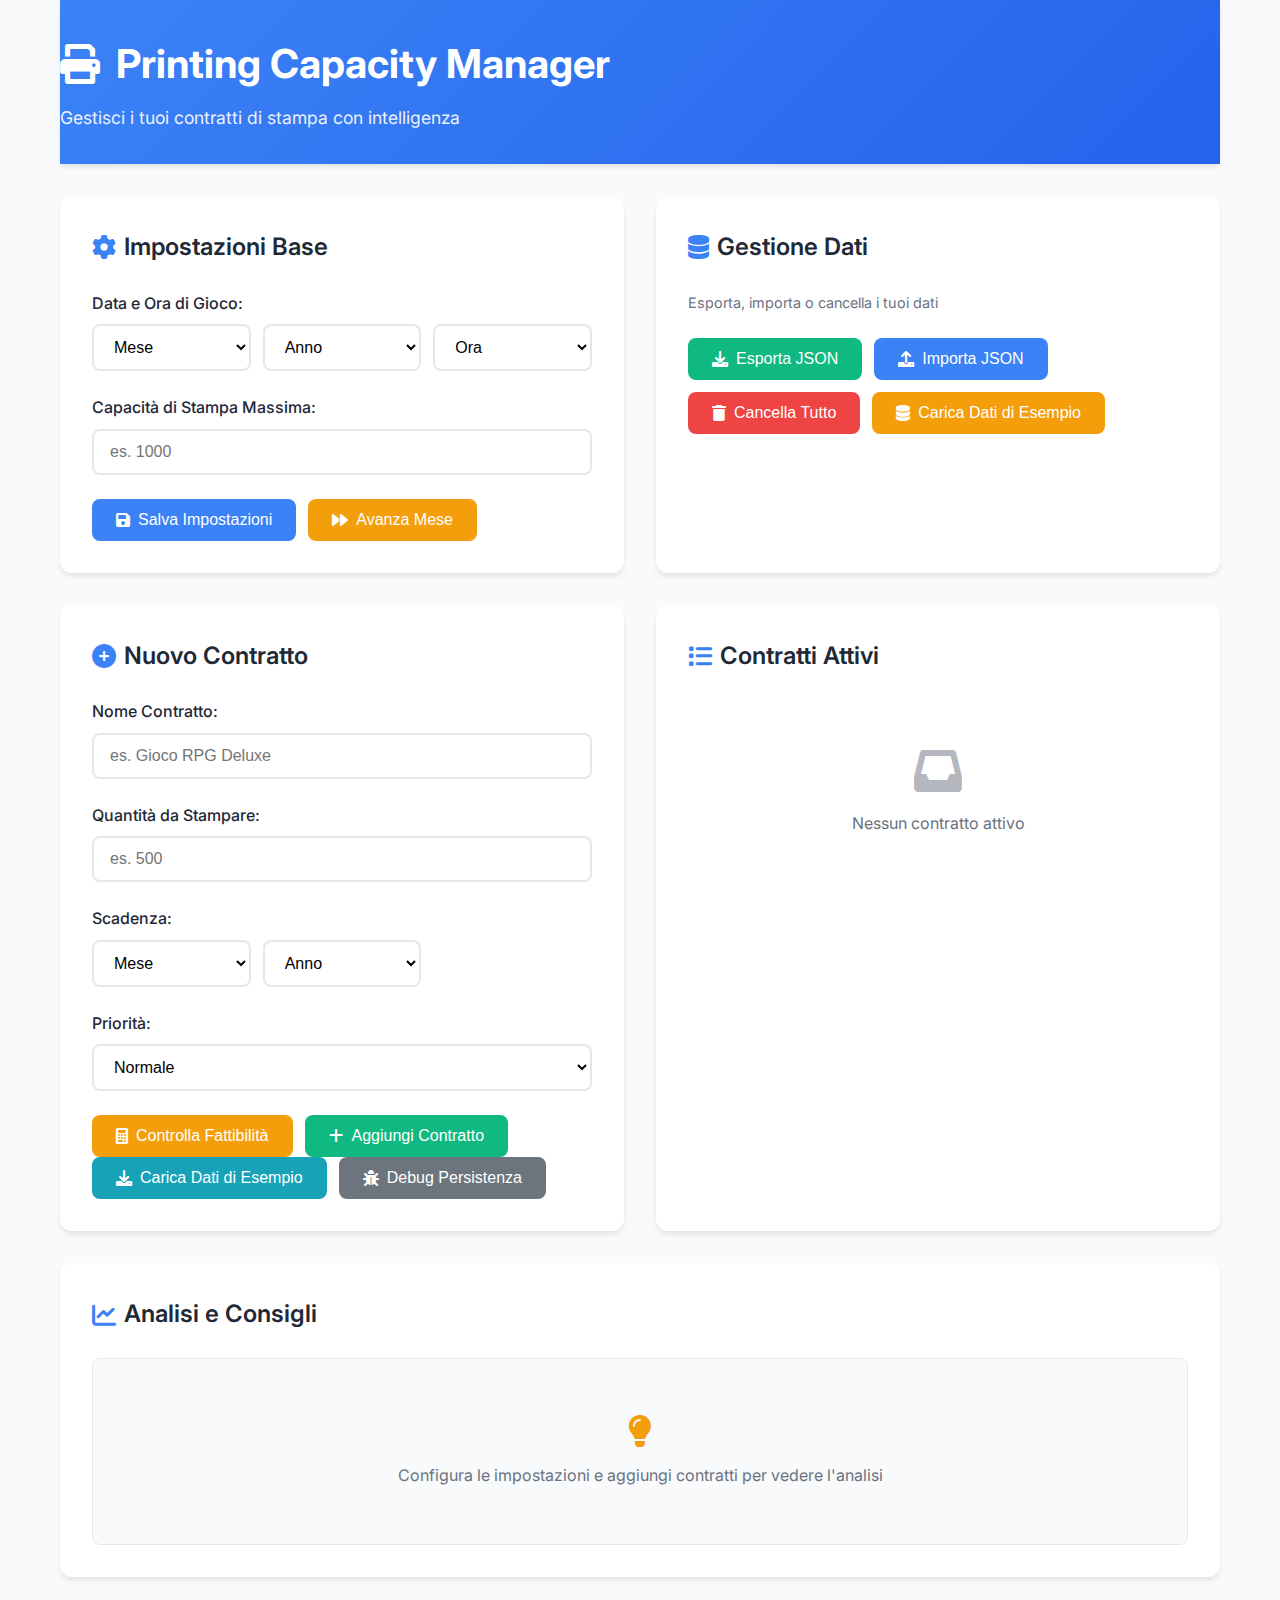
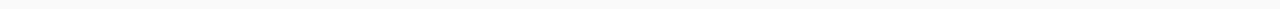
<file: index.html>
<!DOCTYPE html>
<html lang="it">
<head>
    <meta charset="UTF-8">
    <meta name="viewport" content="width=device-width, initial-scale=1.0">
    <title>Printing Capacity Manager</title>
    <link rel="stylesheet" href="style.css">
    <link href="https://fonts.googleapis.com/css2?family=Inter:wght@300;400;500;600;700&display=swap" rel="stylesheet">
    <link href="https://cdnjs.cloudflare.com/ajax/libs/font-awesome/6.0.0/css/all.min.css" rel="stylesheet">
</head>
<body>
    <div class="container">
        <header class="header">
            <div class="header-content">
                <h1><i class="fas fa-print"></i> Printing Capacity Manager</h1>
                <p>Gestisci i tuoi contratti di stampa con intelligenza</p>
            </div>
        </header>

        <div class="main-content">
            <!-- Sezione Impostazioni -->
            <div class="card">
                <h2><i class="fas fa-cog"></i> Impostazioni Base</h2>
                <div class="form-group">
                    <label for="gameDate">Data e Ora di Gioco:</label>
                    <div class="date-inputs">
                        <select id="gameMonth" required>
                            <option value="">Mese</option>
                            <option value="01">Gennaio</option>
                            <option value="02">Febbraio</option>
                            <option value="03">Marzo</option>
                            <option value="04">Aprile</option>
                            <option value="05">Maggio</option>
                            <option value="06">Giugno</option>
                            <option value="07">Luglio</option>
                            <option value="08">Agosto</option>
                            <option value="09">Settembre</option>
                            <option value="10">Ottobre</option>
                            <option value="11">Novembre</option>
                            <option value="12">Dicembre</option>
                        </select>
                        <select id="gameYear" required>
                            <option value="">Anno</option>
                        </select>
                        <select id="gameHour" required>
                            <option value="">Ora</option>
                            <option value="00">00:00</option>
                            <option value="01">01:00</option>
                            <option value="02">02:00</option>
                            <option value="03">03:00</option>
                            <option value="04">04:00</option>
                            <option value="05">05:00</option>
                            <option value="06">06:00</option>
                            <option value="07">07:00</option>
                            <option value="08">08:00</option>
                            <option value="09">09:00</option>
                            <option value="10">10:00</option>
                            <option value="11">11:00</option>
                            <option value="12">12:00</option>
                            <option value="13">13:00</option>
                            <option value="14">14:00</option>
                            <option value="15">15:00</option>
                            <option value="16">16:00</option>
                            <option value="17">17:00</option>
                            <option value="18">18:00</option>
                            <option value="19">19:00</option>
                            <option value="20">20:00</option>
                            <option value="21">21:00</option>
                            <option value="22">22:00</option>
                            <option value="23">23:00</option>
                        </select>
                    </div>
                </div>
                <div class="form-group">
                    <label for="printCapacity">Capacità di Stampa Massima:</label>
                    <input type="number" id="printCapacity" min="1" placeholder="es. 1000" required>
                </div>
                <div class="button-group">
                    <button id="saveSettings" class="btn btn-primary">
                        <i class="fas fa-save"></i> Salva Impostazioni
                    </button>
                    <button id="advanceMonth" class="btn btn-warning">
                        <i class="fas fa-forward"></i> Avanza Mese
                    </button>
                </div>
            </div>

            <!-- Sezione Gestione Dati -->
            <div class="card">
                <h2><i class="fas fa-database"></i> Gestione Dati</h2>
                <p class="card-description">Esporta, importa o cancella i tuoi dati</p>            <div class="button-group">
                <button id="exportData" class="btn btn-success">
                    <i class="fas fa-download"></i> Esporta JSON
                </button>
                <button id="importData" class="btn btn-primary">
                    <i class="fas fa-upload"></i> Importa JSON
                </button>
                <button id="clearData" class="btn btn-danger">
                    <i class="fas fa-trash"></i> Cancella Tutto
                </button>
                <button id="loadSampleData" class="btn btn-warning">
                    <i class="fas fa-database"></i> Carica Dati di Esempio
                </button>
            </div>
            </div>

            <!-- Sezione Nuovo Contratto -->
            <div class="card">
                <h2><i class="fas fa-plus-circle"></i> Nuovo Contratto</h2>
                <div id="feasibilityIndicator" class="feasibility-indicator hidden">
                    <div class="indicator-content">
                        <i class="fas fa-circle"></i>
                        <span class="indicator-text">Inserisci i dati per vedere la fattibilità</span>
                    </div>
                </div>
                <div class="form-group">
                    <label for="contractName">Nome Contratto:</label>
                    <input type="text" id="contractName" placeholder="es. Gioco RPG Deluxe" required>
                </div>
                <div class="form-group">
                    <label for="contractQuantity">Quantità da Stampare:</label>
                    <input type="number" id="contractQuantity" min="1" placeholder="es. 500" required>
                </div>
                <div class="form-group">
                    <label for="contractDeadline">Scadenza:</label>
                    <div class="date-inputs">
                        <select id="contractMonth" required>
                            <option value="">Mese</option>
                            <option value="01">Gennaio</option>
                            <option value="02">Febbraio</option>
                            <option value="03">Marzo</option>
                            <option value="04">Aprile</option>
                            <option value="05">Maggio</option>
                            <option value="06">Giugno</option>
                            <option value="07">Luglio</option>
                            <option value="08">Agosto</option>
                            <option value="09">Settembre</option>
                            <option value="10">Ottobre</option>
                            <option value="11">Novembre</option>
                            <option value="12">Dicembre</option>
                        </select>
                        <select id="contractYear" required>
                            <option value="">Anno</option>
                        </select>
                    </div>
                </div>
                <div class="form-group">
                    <label for="contractPriority">Priorità:</label>
                    <select id="contractPriority" required>
                        <option value="normal">Normale</option>
                        <option value="high">Alta</option>
                    </select>
                </div>
                <div class="button-group">
                    <button id="checkContract" class="btn btn-warning">
                        <i class="fas fa-calculator"></i> Controlla Fattibilità
                    </button>
                    <button id="addContract" class="btn btn-success">
                        <i class="fas fa-plus"></i> Aggiungi Contratto
                    </button>
                </div>
                <div class="button-group">
                    <button id="loadSampleData" class="btn btn-info">
                        <i class="fas fa-download"></i> Carica Dati di Esempio
                    </button>
                    <button id="debugPersistence" class="btn btn-secondary">
                        <i class="fas fa-bug"></i> Debug Persistenza
                    </button>
                </div>
            </div>

            <!-- Sezione Lista Contratti -->
            <div class="card">
                <h2><i class="fas fa-list"></i> Contratti Attivi</h2>
                <div id="contractsList" class="contracts-list">
                    <div class="no-contracts">
                        <i class="fas fa-inbox"></i>
                        <p>Nessun contratto attivo</p>
                    </div>
                </div>
            </div>

            <!-- Sezione Analisi -->
            <div class="card analysis-card">
                <h2><i class="fas fa-chart-line"></i> Analisi e Consigli</h2>
                <div id="analysisResult" class="analysis-result">
                    <div class="analysis-placeholder">
                        <i class="fas fa-lightbulb"></i>
                        <p>Configura le impostazioni e aggiungi contratti per vedere l'analisi</p>
                    </div>
                </div>
            </div>
        </div>
    </div>

    <!-- Moduli JavaScript (tutti i file JS devono essere ES6 modules, importati solo tramite <script type="module">) -->
    <script type="module">
        import PrintingCapacityApp from './js/PrintingCapacityApp.js';
        let manager = null;
        document.addEventListener('DOMContentLoaded', () => {
            console.log('🚀 DOM caricato');
            try {
                console.log('🔧 Inizializzazione PrintingCapacityApp...');
                manager = new PrintingCapacityApp();
                console.log('✅ PrintingCapacityApp inizializzata:', manager);
                // window.printingApp = manager; // Decommenta solo se serve accesso globale
            } catch (error) {
                console.error('❌ Errore durante l\'inizializzazione:', error);
            }
            setTimeout(() => {
                console.log('📋 Verifica manager globale:', typeof manager);
                console.log('📋 Manager:', manager);
                const checkButton = document.getElementById('checkContract');
                const addButton = document.getElementById('addContract');
                if (checkButton) {
                    console.log('✅ Pulsante Controlla Fattibilità trovato');
                } else {
                    console.log('❌ Pulsante Controlla Fattibilità non trovato');
                }
                if (addButton) {
                    console.log('✅ Pulsante Aggiungi Contratto trovato');
                } else {
                    console.log('❌ Pulsante Aggiungi Contratto non trovato');
                }
            }, 500);
        });
    </script>

    <!--
    Se hai bisogno di includere librerie legacy che non usano import/export,
    puoi inserirle qui con <script src="..."></script> classico.
    -->
</body>
</html>
</file>
<file: style.css>
:root {
    --primary-color: #3b82f6;
    --primary-dark: #2563eb;
    --success-color: #10b981;
    --warning-color: #f59e0b;
    --danger-color: #ef4444;
    --background-color: #f8fafc;
    --card-background: #ffffff;
    --text-primary: #1f2937;
    --text-secondary: #6b7280;
    --border-color: #e5e7eb;
    --shadow: 0 4px 6px -1px rgba(0, 0, 0, 0.1);
    --shadow-lg: 0 10px 15px -3px rgba(0, 0, 0, 0.1);
}

* {
    margin: 0;
    padding: 0;
    box-sizing: border-box;
}

body {
    font-family: 'Inter', sans-serif;
    background-color: var(--background-color);
    color: var(--text-primary);
    line-height: 1.6;
    min-height: 100vh;
}

.container {
    max-width: 1200px;
    margin: 0 auto;
    padding: 0 20px;
}

/* Header */
.header {
    background: linear-gradient(135deg, var(--primary-color), var(--primary-dark));
    color: white;
    padding: 2rem 0;
    margin-bottom: 2rem;
    box-shadow: var(--shadow);
}

.header-content h1 {
    font-size: 2.5rem;
    font-weight: 700;
    margin-bottom: 0.5rem;
    display: flex;
    align-items: center;
    gap: 1rem;
}

.header-content p {
    font-size: 1.1rem;
    opacity: 0.9;
}

/* Main Content */
.main-content {
    display: grid;
    grid-template-columns: 1fr 1fr;
    gap: 2rem;
    margin-bottom: 2rem;
}

.card {
    background: var(--card-background);
    border-radius: 12px;
    padding: 2rem;
    box-shadow: var(--shadow);
    transition: transform 0.2s ease, box-shadow 0.2s ease;
}

.card:hover {
    transform: translateY(-2px);
    box-shadow: var(--shadow-lg);
}

.card h2 {
    font-size: 1.5rem;
    font-weight: 600;
    margin-bottom: 1.5rem;
    color: var(--text-primary);
    display: flex;
    align-items: center;
    gap: 0.5rem;
}

.card h2 i {
    color: var(--primary-color);
}

/* Form Elements */
.form-group {
    margin-bottom: 1.5rem;
}

.form-group label {
    display: block;
    font-weight: 500;
    margin-bottom: 0.5rem;
    color: var(--text-primary);
}

.form-group input {
    width: 100%;
    padding: 0.75rem 1rem;
    border: 2px solid var(--border-color);
    border-radius: 8px;
    font-size: 1rem;
    transition: border-color 0.2s ease, box-shadow 0.2s ease;
}

.form-group input:focus {
    outline: none;
    border-color: var(--primary-color);
    box-shadow: 0 0 0 3px rgba(59, 130, 246, 0.1);
}

.form-group select {
    width: 100%;
    padding: 0.75rem 1rem;
    border: 2px solid var(--border-color);
    border-radius: 8px;
    font-size: 1rem;
    background-color: white;
    transition: border-color 0.2s ease, box-shadow 0.2s ease;
    cursor: pointer;
}

.form-group select:focus {
    outline: none;
    border-color: var(--primary-color);
    box-shadow: 0 0 0 3px rgba(59, 130, 246, 0.1);
}

.date-inputs {
    display: grid;
    grid-template-columns: 1fr 1fr 1fr;
    gap: 0.75rem;
}

/* Buttons */
.btn {
    background: var(--primary-color);
    color: white;
    border: none;
    padding: 0.75rem 1.5rem;
    border-radius: 8px;
    font-size: 1rem;
    font-weight: 500;
    cursor: pointer;
    transition: all 0.2s ease;
    display: inline-flex;
    align-items: center;
    gap: 0.5rem;
}

.btn:hover {
    background: var(--primary-dark);
    transform: translateY(-1px);
}

.btn-success {
    background: var(--success-color);
}

.btn-success:hover {
    background: #059669;
}

.btn-warning {
    background: var(--warning-color);
}

.btn-warning:hover {
    background: #d97706;
}

.btn-danger {
    background: var(--danger-color);
}

.btn-danger:hover {
    background: #dc2626;
}

.btn-info {
    background: #17a2b8;
}

.btn-info:hover {
    background: #138496;
}

.btn-secondary {
    background: #6c757d;
}

.btn-secondary:hover {
    background: #5a6268;
}

.button-group {
    display: flex;
    gap: 0.75rem;
    flex-wrap: wrap;
}

.card-description {
    color: var(--text-secondary);
    font-size: 0.9rem;
    margin-bottom: 1.5rem;
}

/* Feasibility Indicator */
.feasibility-indicator {
    background: #f8fafc;
    border: 1px solid var(--border-color);
    border-radius: 8px;
    padding: 1rem;
    margin-bottom: 1.5rem;
    transition: all 0.3s ease;
}

.feasibility-indicator.hidden {
    display: none;
}

.feasibility-indicator.feasible {
    background: #dcfce7;
    border-color: #22c55e;
}

.feasibility-indicator.not-feasible {
    background: #fee2e2;
    border-color: #ef4444;
}

.feasibility-indicator.warning {
    background: #fef3c7;
    border-color: #f59e0b;
}

.indicator-content {
    display: flex;
    align-items: center;
    gap: 0.75rem;
}

.feasibility-indicator.feasible .indicator-content i {
    color: #22c55e;
}

.feasibility-indicator.not-feasible .indicator-content i {
    color: #ef4444;
}

.feasibility-indicator.warning .indicator-content i {
    color: #f59e0b;
}

.indicator-text {
    font-size: 0.9rem;
    font-weight: 500;
}

/* Modal styles for feasibility check */
.modal-content {
    max-width: 600px !important;
}

.modal-body pre {
    font-family: 'Courier New', monospace !important;
    font-size: 0.85rem !important;
    line-height: 1.4 !important;
    background: #f8fafc;
    padding: 1rem;
    border-radius: 6px;
    border: 1px solid #e5e7eb;
}

/* Contracts List */
.contracts-list {
    max-height: 400px;
    overflow-y: auto;
}

.contract-item {
    background: #f8fafc;
    border: 1px solid var(--border-color);
    border-radius: 8px;
    padding: 1rem;
    margin-bottom: 1rem;
    transition: all 0.2s ease;
}

.contract-item:hover {
    background: #f1f5f9;
    border-color: var(--primary-color);
}

.contract-header {
    display: flex;
    justify-content: between;
    align-items: flex-start;
    margin-bottom: 0.5rem;
}

.contract-name {
    font-weight: 600;
    color: var(--text-primary);
    flex-grow: 1;
}

.contract-status {
    padding: 0.25rem 0.75rem;
    border-radius: 20px;
    font-size: 0.875rem;
    font-weight: 500;
    margin-left: 1rem;
}

.status-ok {
    background: #dcfce7;
    color: #166534;
}

.status-warning {
    background: #fef3c7;
    color: #92400e;
}

.status-danger {
    background: #fee2e2;
    color: #991b1b;
}

.contract-details {
    font-size: 0.9rem;
    color: var(--text-secondary);
    margin-bottom: 0.5rem;
}

.contract-progress {
    background: #e5e7eb;
    border-radius: 4px;
    height: 6px;
    overflow: hidden;
    margin-bottom: 0.5rem;
}

.contract-progress-bar {
    height: 100%;
    background: var(--success-color);
    transition: width 0.3s ease;
}

.contract-actions {
    display: flex;
    gap: 0.5rem;
    margin-top: 1rem;
    flex-wrap: wrap;
}

.btn-small {
    padding: 0.375rem 0.75rem;
    font-size: 0.875rem;
    flex: 1;
    min-width: 80px;
    justify-content: center;
}

.no-contracts {
    text-align: center;
    padding: 3rem;
    color: var(--text-secondary);
}

.no-contracts i {
    font-size: 3rem;
    margin-bottom: 1rem;
    opacity: 0.5;
}

/* Analysis Card */
.analysis-card {
    grid-column: 1 / -1;
}

.analysis-result {
    background: #f8fafc;
    border-radius: 8px;
    padding: 1.5rem;
    border: 1px solid var(--border-color);
}

.analysis-placeholder {
    text-align: center;
    padding: 2rem;
    color: var(--text-secondary);
}

.analysis-placeholder i {
    font-size: 2rem;
    margin-bottom: 1rem;
    color: var(--warning-color);
}

.analysis-summary {
    display: grid;
    grid-template-columns: repeat(auto-fit, minmax(200px, 1fr));
    gap: 1rem;
    margin-bottom: 1.5rem;
}

.analysis-stat {
    background: white;
    padding: 1rem;
    border-radius: 8px;
    text-align: center;
    border: 1px solid var(--border-color);
}

.analysis-stat-value {
    font-size: 2rem;
    font-weight: 700;
    color: var(--primary-color);
}

.analysis-stat-label {
    font-size: 0.875rem;
    color: var(--text-secondary);
    margin-top: 0.25rem;
}

.analysis-recommendations {
    background: white;
    border-radius: 8px;
    padding: 1.5rem;
    border: 1px solid var(--border-color);
}

.recommendation {
    display: flex;
    align-items: flex-start;
    gap: 1rem;
    margin-bottom: 1rem;
    padding: 1rem;
    background: #f8fafc;
    border-radius: 8px;
}

.recommendation:last-child {
    margin-bottom: 0;
}

.recommendation-icon {
    font-size: 1.5rem;
    margin-top: 0.25rem;
}

.recommendation-icon.success {
    color: var(--success-color);
}

.recommendation-icon.warning {
    color: var(--warning-color);
}

.recommendation-icon.danger {
    color: var(--danger-color);
}

.recommendation-content h4 {
    font-weight: 600;
    margin-bottom: 0.5rem;
}

.recommendation-content p {
    color: var(--text-secondary);
}

/* Distribuzione Mensile */
.monthly-schedule-section {
    margin-top: 2rem;
    padding-top: 2rem;
    border-top: 1px solid var(--border-color);
}

.monthly-schedule-section h3 {
    margin-bottom: 1rem;
    color: var(--text-primary);
    font-size: 1.25rem;
    font-weight: 600;
    display: flex;
    align-items: center;
    gap: 0.5rem;
}

.monthly-schedule-table {
    overflow-x: auto;
    margin: 1rem 0;
}

.schedule-table {
    width: 100%;
    border-collapse: collapse;
    background: var(--card-background);
    border-radius: 8px;
    overflow: hidden;
    box-shadow: var(--shadow);
}

.schedule-table th,
.schedule-table td {
    padding: 0.75rem;
    text-align: left;
    border-bottom: 1px solid var(--border-color);
}

.schedule-table th {
    background: var(--background-color);
    font-weight: 600;
    color: var(--text-primary);
    font-size: 0.875rem;
    text-transform: uppercase;
    letter-spacing: 0.05em;
}

.schedule-row:hover {
    background: rgba(59, 130, 246, 0.05);
}

.schedule-row.not-feasible {
    background: rgba(239, 68, 68, 0.05);
}

.schedule-row.not-feasible:hover {
    background: rgba(239, 68, 68, 0.1);
}

.month-cell {
    font-weight: 500;
    min-width: 120px;
}

.production-cell {
    font-family: 'Monaco', 'Menlo', 'Consolas', monospace;
    font-size: 0.875rem;
    color: var(--text-secondary);
}

.load-cell {
    min-width: 120px;
}

.load-indicator {
    display: flex;
    align-items: center;
    gap: 0.5rem;
}

.load-bar {
    flex: 1;
    height: 8px;
    background: var(--border-color);
    border-radius: 4px;
    overflow: hidden;
    min-width: 60px;
}

.load-fill {
    height: 100%;
    border-radius: 4px;
    transition: width 0.3s ease;
}

.load-text {
    font-size: 0.875rem;
    font-weight: 500;
    min-width: 40px;
    text-align: right;
}

.status-cell {
    text-align: center;
}

.status-badge {
    display: inline-flex;
    align-items: center;
    gap: 0.25rem;
    padding: 0.25rem 0.75rem;
    border-radius: 20px;
    font-size: 0.75rem;
    font-weight: 600;
    text-transform: uppercase;
    letter-spacing: 0.05em;
}

.status-ok {
    background: rgba(16, 185, 129, 0.1);
    color: var(--success-color);
}

.status-overload {
    background: rgba(239, 68, 68, 0.1);
    color: var(--danger-color);
}

.contracts-cell {
    max-width: 200px;
}

.contracts-in-month {
    display: flex;
    flex-direction: column;
    gap: 0.25rem;
}

.contract-item {
    display: flex;
    align-items: center;
    justify-content: space-between;
    padding: 0.25rem 0.5rem;
    border-radius: 4px;
    background: rgba(0, 0, 0, 0.02);
    font-size: 0.875rem;
}

.contract-item.high {
    background: rgba(245, 158, 11, 0.1);
    border-left: 3px solid var(--warning-color);
}

.contract-name {
    font-weight: 500;
    color: var(--text-primary);
    flex: 1;
    overflow: hidden;
    text-overflow: ellipsis;
    white-space: nowrap;
}

.contract-production {
    font-family: 'Monaco', 'Menlo', 'Consolas', monospace;
    font-size: 0.75rem;
    color: var(--text-secondary);
    margin-left: 0.5rem;
}

.priority-star {
    color: var(--warning-color);
    font-size: 0.75rem;
    margin-left: 0.25rem;
}

/* Responsive Design */
@media (max-width: 768px) {
    .main-content {
        grid-template-columns: 1fr;
        gap: 1rem;
    }
    
    .header-content h1 {
        font-size: 2rem;
    }
    
    .card {
        padding: 1.5rem;
    }
    
    .analysis-summary {
        grid-template-columns: 1fr;
    }
    
    .monthly-schedule-table {
        font-size: 0.875rem;
    }
    
    .schedule-table th,
    .schedule-table td {
        padding: 0.5rem;
    }
    
    .contracts-cell {
        max-width: 150px;
    }
    
    .contract-item {
        flex-direction: column;
        align-items: flex-start;
        gap: 0.25rem;
    }
    
    .contract-production {
        margin-left: 0;
    }
}

@media (max-width: 480px) {
    .monthly-schedule-table {
        font-size: 0.8rem;
    }
    
    .schedule-table th,
    .schedule-table td {
        padding: 0.375rem;
    }
    
    .load-indicator {
        flex-direction: column;
        gap: 0.25rem;
        align-items: flex-start;
    }
    
    .load-bar {
        width: 100%;
        min-width: auto;
    }
    
    .contracts-cell {
        max-width: 120px;
    }
}

/* Animations */
@keyframes fadeIn {
    from {
        opacity: 0;
        transform: translateY(20px);
    }
    to {
        opacity: 1;
        transform: translateY(0);
    }
}

.card {
    animation: fadeIn 0.5s ease;
}

/* Scrollbar Styling */
.contracts-list::-webkit-scrollbar {
    width: 6px;
}

.contracts-list::-webkit-scrollbar-track {
    background: #f1f1f1;
    border-radius: 3px;
}

.contracts-list::-webkit-scrollbar-thumb {
    background: var(--primary-color);
    border-radius: 3px;
}

.contracts-list::-webkit-scrollbar-thumb:hover {
    background: var(--primary-dark);
}

/* Monthly Report Styles */
.monthly-report {
    text-align: left;
}

.monthly-report h3 {
    margin-bottom: 1rem;
    font-size: 1.2rem;
    display: flex;
    align-items: center;
    gap: 0.5rem;
}

.monthly-report h4 {
    margin: 1rem 0 0.5rem 0;
    font-size: 1rem;
    display: flex;
    align-items: center;
    gap: 0.5rem;
    opacity: 0.9;
}

.monthly-report ul {
    list-style: none;
    padding: 0;
}

.monthly-report li {
    background: rgba(255, 255, 255, 0.1);
    padding: 0.5rem;
    margin: 0.25rem 0;
    border-radius: 4px;
    border-left: 3px solid rgba(255, 255, 255, 0.3);
}

.priority-badge {
    background: #f59e0b;
    color: white;
    padding: 0.125rem 0.5rem;
    border-radius: 12px;
    font-size: 0.75rem;
    font-weight: 600;
    margin-left: 0.5rem;
}

.notification-large {
    max-width: 450px !important;
    max-height: 80vh;
    overflow-y: auto;
}

.production-section,
.completed-section {
    margin-bottom: 1rem;
}

.production-section:last-child,
.completed-section:last-child {
    margin-bottom: 0;
}
</file>
